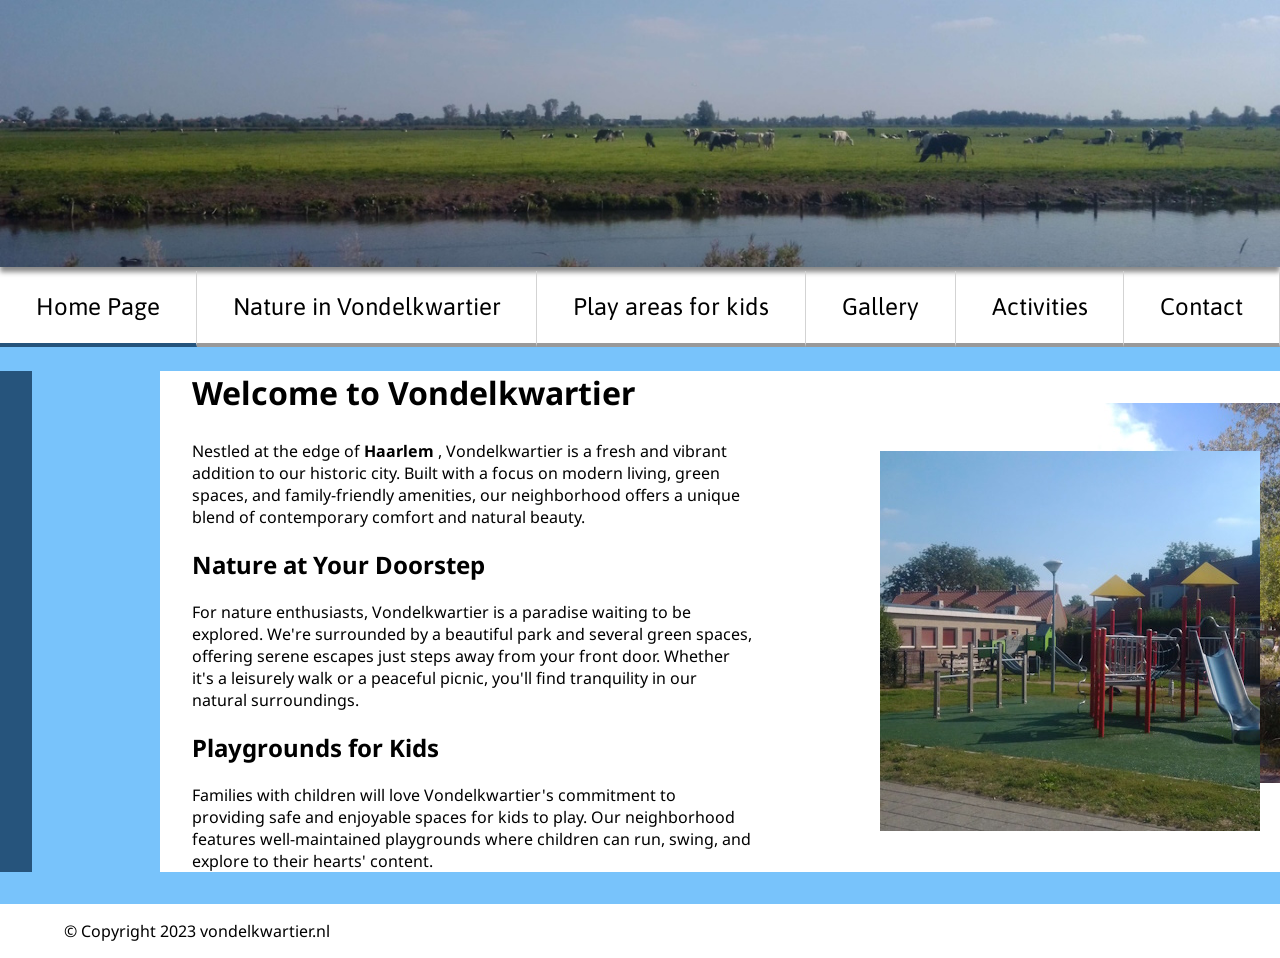
<file: index.html>
<!DOCTYPE html>
<html lang="en">
  <head>
    <meta charset="UTF-8">
    <meta name="viewport" content="width=device-width, initial-scale=1.0">
    <meta name="keywords" content="Vondelkwartier, Haarlem, Living, Nature, Families, Kids, Dogs">
    <meta name="author" content="Mira Philippo">
    <meta name="description" content="Website for young prospective families wanting to live in Haarlem or the Vondelkwartier who are maybe dog owners or have kids.
    The site shows the beauty of the area and places to walk your dog or where your kids can play. This site is meant for people aged between 21 and 30 and mostly people who don't speak dutch yet.">
    <title>Vondelkwartier - Home</title>
    <link rel="icon" type="image/x-icon" href="./img/favicon.png">
    <link rel="stylesheet" type="text/css" href="./css/style.css">
  </head>
  <body>
    <header>
      <img class="headerimg" src="./img/header_img.jpg" title="Green field with cows and a blue sky above.">
      <!--header image-->
    </header>
    <nav>
      <ul class="navigation">
        <li class="navbutton navselected"><a HREF="index.html">Home Page</a></li>
        <li class="navbutton"><a HREF="nature.html">Nature in Vondelkwartier</a></li>
        <li class="navbutton"><a HREF="kids.html">Play areas for kids</a><li>
        <li class="navbutton"><a HREF="gallery.html">Gallery</a><li>
        <li class="navbutton"><a HREF="activities.html">Activities</a><li>
        <li class="navbutton"><a HREF="contact.html">Contact</a></li>
      </ul>
    </nav>
    
    <section class="leftblock">
      <h2 class="invisible">None</h2>
      <img class="sideimg1" src="./img/sideimg2.jpg" title="School De Dolfijn playground" alt="image of a school playground with trees">
      <img class="sideimg2" src="./img/sideimg1.jpg" title="Hof van Eden playground" alt="image of a playground with a slide">
      <h1 class="indextitle">welcome to Vondelkwartier</h1>
      <article class="maintext" lang="en">
        
        <p>Nestled at the edge of <strong>Haarlem</strong> <!-- This is a crime against humanity but I couldn't find a better place-->, Vondelkwartier is a fresh and 
        vibrant addition to our historic city. Built with a focus on modern living,
        green spaces, and family-friendly amenities, our neighborhood offers a
        unique blend of contemporary comfort and natural beauty.</p>
        <h2>Nature at Your Doorstep</h2>
        <p>For nature enthusiasts, Vondelkwartier is a paradise waiting to be explored. We're surrounded by a beautiful park
          and several green spaces, offering serene escapes just steps away from your front door. Whether
          it's a leisurely walk or a peaceful picnic, you'll find tranquility in our natural surroundings.
        </p>
        <h2>Playgrounds for Kids</h2>
        <p class="bottom">Families with children will love Vondelkwartier's commitment to providing safe and enjoyable spaces for kids to play.
          Our neighborhood features well-maintained playgrounds where children can run, swing, and explore to their hearts' content.
        </p>
      </article>
    </section>
    <footer>
      &copy; Copyright 2023 vondelkwartier.nl
    </footer>
  </body>
</html>
</file>
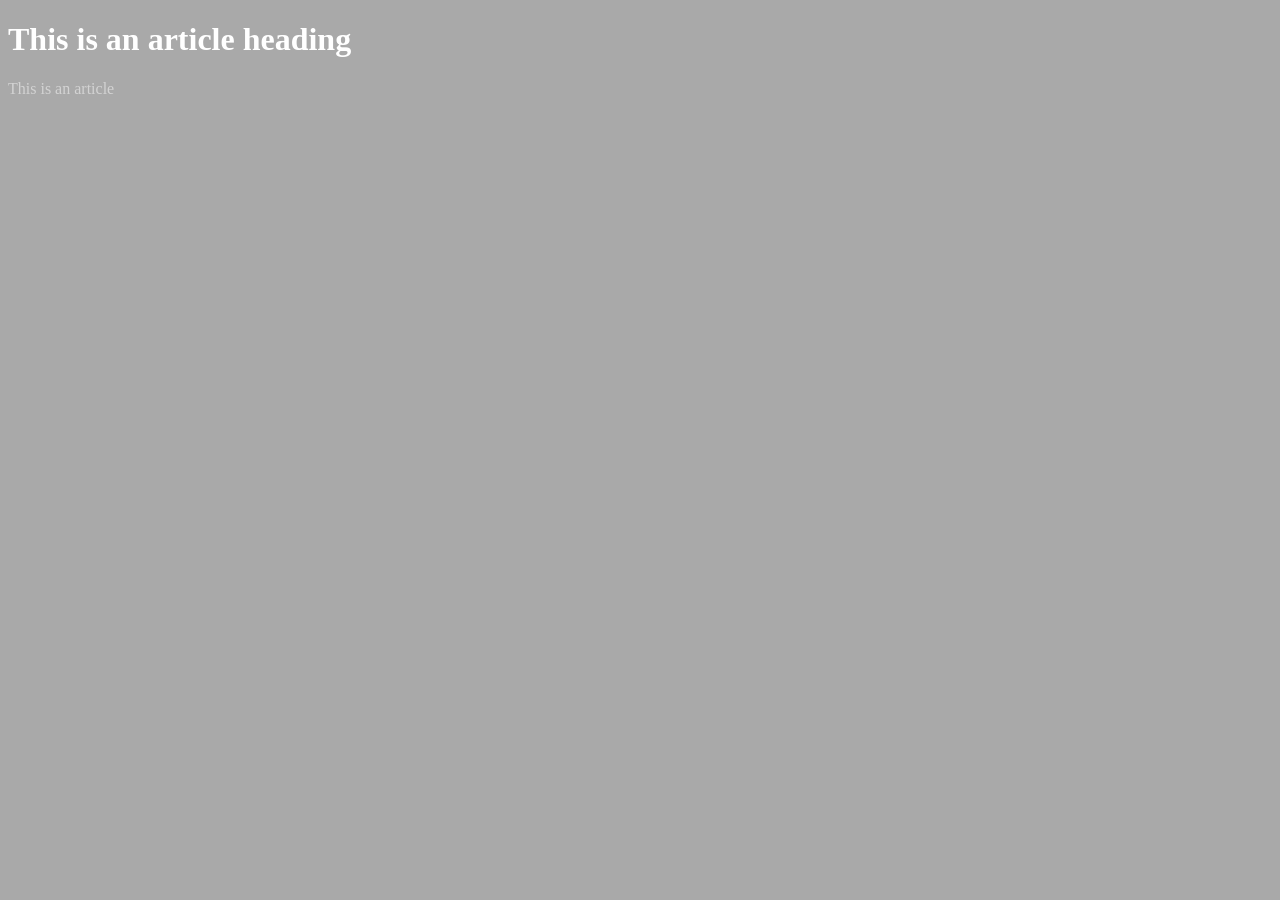
<file: css_basics/index.html>
<!DOCTYPE html>
<html lang="en">
<head>
    <meta charset="UTF-8">
    <meta name="viewport" content="width=device-width, initial-scale=1.0">
    <title>Document</title>
    <link rel="stylesheet" href="./css/style.css" type="text/css">
</head>
<body>
    <h1>This is an article heading</h1>
    <p>This is an article</p>
</body>
</html>
</file>
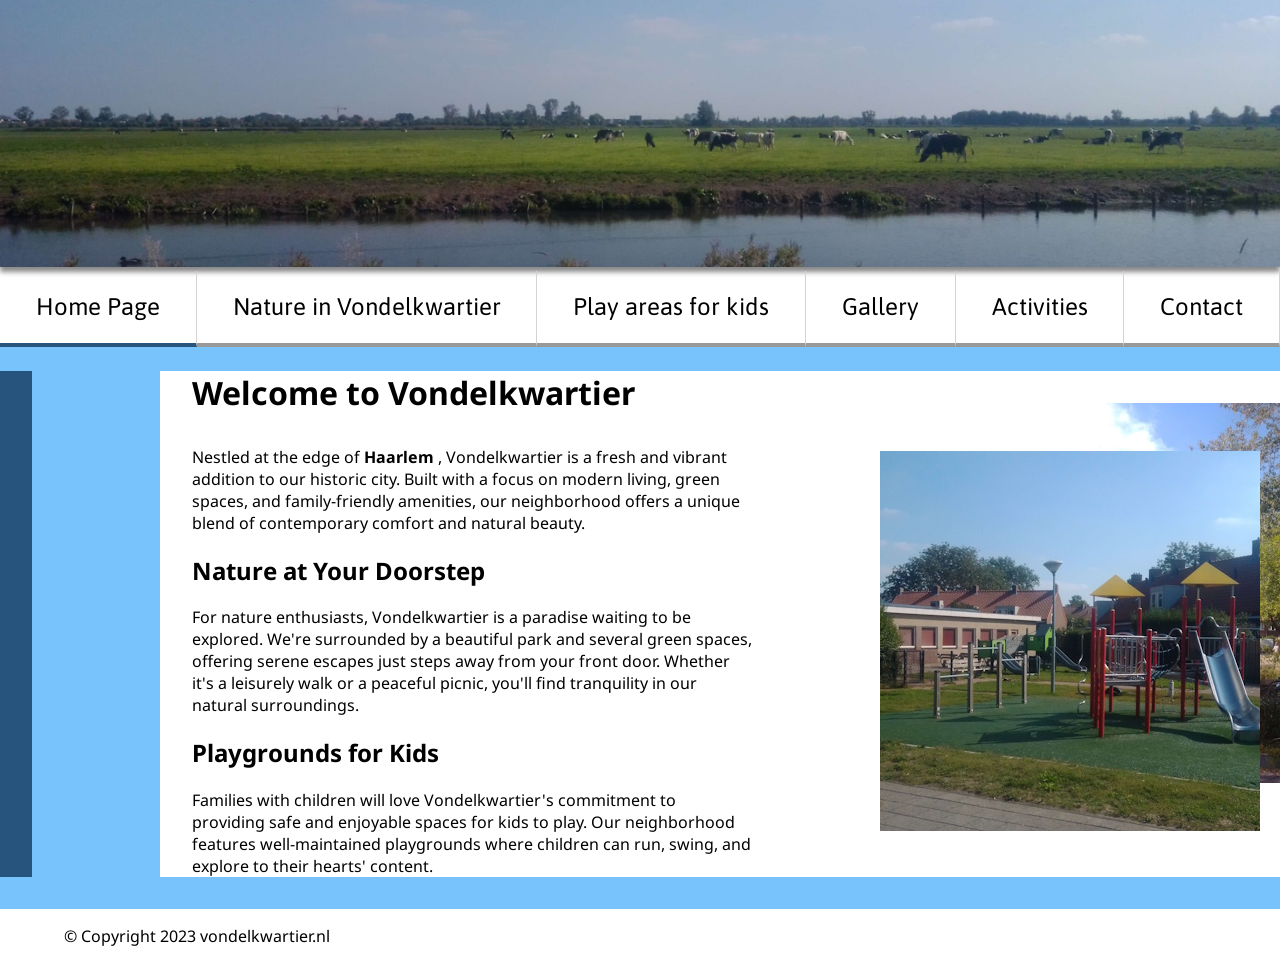
<file: project1/index.html>
<!DOCTYPE html>
<html lang="en">
  <head>
    <meta charset="UTF-8">
    <meta name="viewport" content="width=device-width, initial-scale=1.0">
    <meta name="keywords" content="Vondelkwartier, Haarlem, Living, Nature, Families, Kids, Dogs">
    <meta name="author" content="Mira Philippo">
    <meta name="description" content="Website for young prospective families wanting to live in Haarlem or the Vondelkwartier who are maybe dog owners or have kids.
    The site shows the beauty of the area and places to walk your dog or where your kids can play. This site is meant for people aged between 21 and 30 and mostly people who don't speak dutch yet.">
    <title>Vondelkwartier - Home</title>
    <link rel="icon" type="image/x-icon" href="./img/favicon.png">
    <link rel="stylesheet" type="text/css" href="./css/style.css">
  </head>
  <body>
    <header>
      <img class="headerimg" src="./img/header_img.jpg" title="Green field with cows and a blue sky above.">
      <!--header image-->
    </header>
    <nav>
      <ul class="navigation">
        <li class="navbutton navselected"><a HREF="index.html">Home Page</a></li>
        <li class="navbutton"><a HREF="nature.html">Nature in Vondelkwartier</a></li>
        <li class="navbutton"><a HREF="kids.html">Play areas for kids</a><li>
        <li class="navbutton"><a HREF="gallery.html">Gallery</a><li>
        <li class="navbutton"><a HREF="activities.html">Activities</a><li>
        <li class="navbutton"><a HREF="contact.html">Contact</a></li>
      </ul>
    </nav>
    
    <section class="leftblock">
      <img class="sideimg1" src="./img/sideimg2.jpg" title="School De Dolfijn playground" alt="image of a school playground with trees">
      <img class="sideimg2" src="./img/sideimg1.jpg" title="Hof van Eden playground" alt="image of a playground with a slide">
      <article class="maintext" lang="en">
        <h1>welcome to Vondelkwartier</h1>
        <p>Nestled at the edge of <strong>Haarlem</strong> <!-- This is a crime against humanity but I couldn't find a better place-->, Vondelkwartier is a fresh and 
        vibrant addition to our historic city. Built with a focus on modern living,
        green spaces, and family-friendly amenities, our neighborhood offers a
        unique blend of contemporary comfort and natural beauty.</p>
        <h2>Nature at Your Doorstep</h2>
        <p>For nature enthusiasts, Vondelkwartier is a paradise waiting to be explored. We're surrounded by a beautiful park
          and several green spaces, offering serene escapes just steps away from your front door. Whether
          it's a leisurely walk or a peaceful picnic, you'll find tranquility in our natural surroundings.</p>
        <h2>Playgrounds for Kids</h2>
        <p class="bottom">Families with children will love Vondelkwartier's commitment to providing safe and enjoyable spaces for kids to play.
          Our neighborhood features well-maintained playgrounds where children can run, swing, and explore to their hearts' content.</p>
      </article>
    </section>
    <footer>
      &copy; Copyright 2023 vondelkwartier.nl
    </footer>
  </body>
</html>
</file>
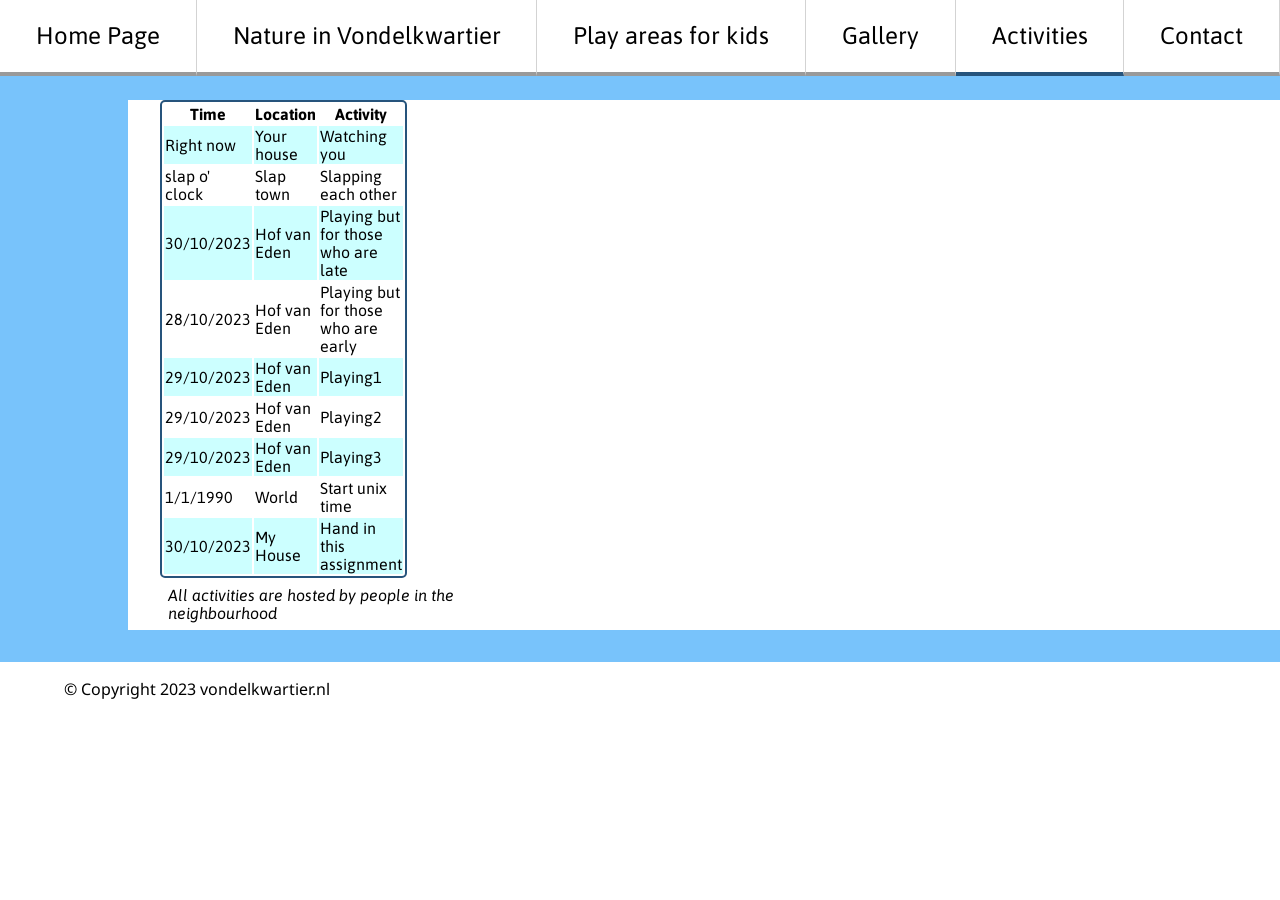
<file: activities.html>
<!DOCTYPE html>
<html lang="en">
  <head>
    <meta charset="UTF-8">
    <meta name="viewport" content="width=device-width, initial-scale=1.0">
    <meta name="keywords" content="Vondelkwartier, Haarlem, Living, Nature, Families, Kids, Dogs">
    <meta name="author" content="Mira Philippo">
    <meta name="description" content="Website for young prospective families wanting to live in Haarlem or the Vondelkwartier who are maybe dog owners or have kids.
    The site shows the beauty of the area and places to walk your dog or where your kids can play. This site is meant for people aged between 21 and 30 and mostly people who don't speak dutch yet.">
    <title>Vondelkwartier - Activities</title>
    <link rel="icon" type="image/x-icon" href="./img/favicon.png">
    <link rel="stylesheet" type="text/css" href="./css/style.css">
  </head>
  <body>
    <nav>
      <ul class="navigation">
        <li class="navbutton"><a HREF="index.html">Home Page</a></li>
        <li class="navbutton"><a HREF="nature.html">Nature in Vondelkwartier</a></li>
        <li class="navbutton"><a HREF="kids.html">Play areas for kids</a><li>
        <li class="navbutton"><a HREF="gallery.html">Gallery</a><li>
        <li class="navbutton navselected"><a HREF="activities.html">Activities</a><li>
        <li class="navbutton"><a HREF="contact.html">Contact</a></li>
      </ul>
    </nav>
    <section class="leftblock contact">
      <h1 class="invisible">none</h1>
        <table>
          <tr>
            <th>Time</th>
            <th>Location</th>
            <th>Activity</th>
          </tr>
          <tr>
            <td>Right now</td>
            <td>Your house</td>
            <td>Watching you</td>
          </tr>
          <tr>
            <td>slap o' clock</td>
            <td>Slap town</td>
            <td>Slapping each other</td>
          </tr>
          <tr>
            <td>30/10/2023</td>
            <td>Hof van Eden</td>
            <td>Playing but for those who are late</td>
          </tr>
          <tr>
            <td>28/10/2023</td>
            <td>Hof van Eden</td>
            <td>Playing but for those who are early</td>
          </tr>
          <tr>
            <td>29/10/2023</td>
            <td>Hof van Eden</td>
            <td>Playing1</td>
          </tr>
          <tr>
            <td>29/10/2023</td>
            <td>Hof van Eden</td>
            <td>Playing2</td>
          </tr>
          <tr>
            <td>29/10/2023</td>
            <td>Hof van Eden</td>
            <td>Playing3</td>
          </tr>
          <tr>
            <td>1/1/1990</td>
            <td>World</td>
            <td>Start unix time</td>
          </tr>
          <tr>
            <td>30/10/2023</td>
            <td>My House</td>
            <td>Hand in this assignment</td>
          </tr>
        </table> 
        <aside>
          <em>All activities are hosted by people in the neighbourhood</em>
        </aside>
    </section>
    <footer>
      &copy; Copyright 2023 vondelkwartier.nl
    </footer>
  </body>
</html>
</file>
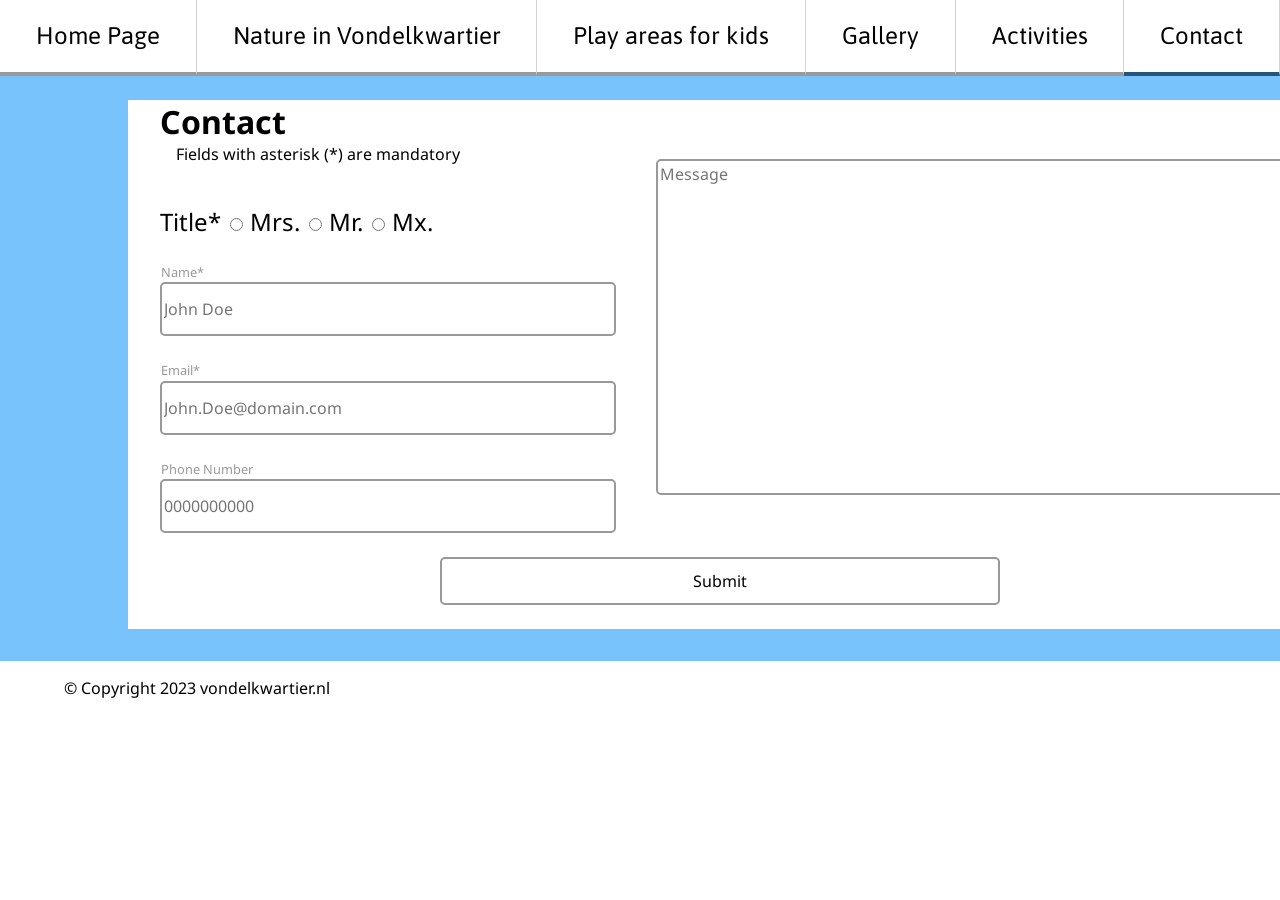
<file: contact.html>
<!DOCTYPE html>
<html lang="en">
  <head>
    <meta charset="UTF-8">
    <meta name="viewport" content="width=device-width, initial-scale=1.0">
    <meta name="keywords" content="Vondelkwartier, Haarlem, Living, Nature, Families, Kids, Dogs">
    <meta name="author" content="Mira Philippo">
    <meta name="description" content="Website for young prospective families wanting to live in Haarlem or the Vondelkwartier who are maybe dog owners or have kids.
    The site shows the beauty of the area and places to walk your dog or where your kids can play. This site is meant for people aged between 21 and 30 and mostly people who don't speak dutch yet."
    >
    <title>Vondelkwartier - Contact</title>
    <link rel="icon" type="image/x-icon" href="./img/favicon.png">
    <link rel="stylesheet" type="text/css" href="./css/style.css">
  </head>
  <body>
    <nav>
      <ul class="navigation">
        <li class="navbutton"><a HREF="index.html">Home Page</a></li>
        <li class="navbutton"><a HREF="nature.html">Nature in Vondelkwartier</a></li>
        <li class="navbutton"><a HREF="kids.html">Play areas for kids</a><li>
        <li class="navbutton"><a HREF="gallery.html">Gallery</a><li>
        <li class="navbutton"><a HREF="activities.html">Activities</a><li>
        <li class="navbutton navselected"><a HREF="contact.html">Contact</a></li>
      </ul>
    </nav>
    <section class="leftblock contact">
      <h1 class="contact">Contact</h1>
      <article class="maintext contact">
        <h2 class="invisible">None</h2>
        <form>
          <fieldset><legend>Fields with asterisk (*) are mandatory</legend> <!--I really couldn't come up with a way to use it in my form so i just used it as a <p> instead. Sorry!--></fieldset>
          <p class="form">Title*</p>
          <input type="radio" id="mrs" name="title" value="Mrs.">
          <label for="mrs">Mrs.</label>
          <input type="radio" id="mr" name="title" value="Mr.">
          <label for="mr">Mr.</label>
          <input type="radio" id="mx" name="title" value="Mx.">
          <label for="mx">Mx.</label>
          <p class="small">Name*</p>
          <input type="text" id="name" name="name" placeholder="John Doe">
          <p class="small">Email*</p>
          <input type="email" id="email" name="email" placeholder="John.Doe@domain.com">
          <p class="small">Phone Number</p>
          <input type="text" id="phone" name="phone" placeholder="0000000000">
          <input type="submit" id="submit" name="submit" value="Submit">
          <textarea id="message" name="message" placeholder="Message"></textarea>
        </form>
      </article>
    </section>
    <footer>
      &copy; Copyright 2023 vondelkwartier.nl
    </footer>
  </body>
</html>
</file>
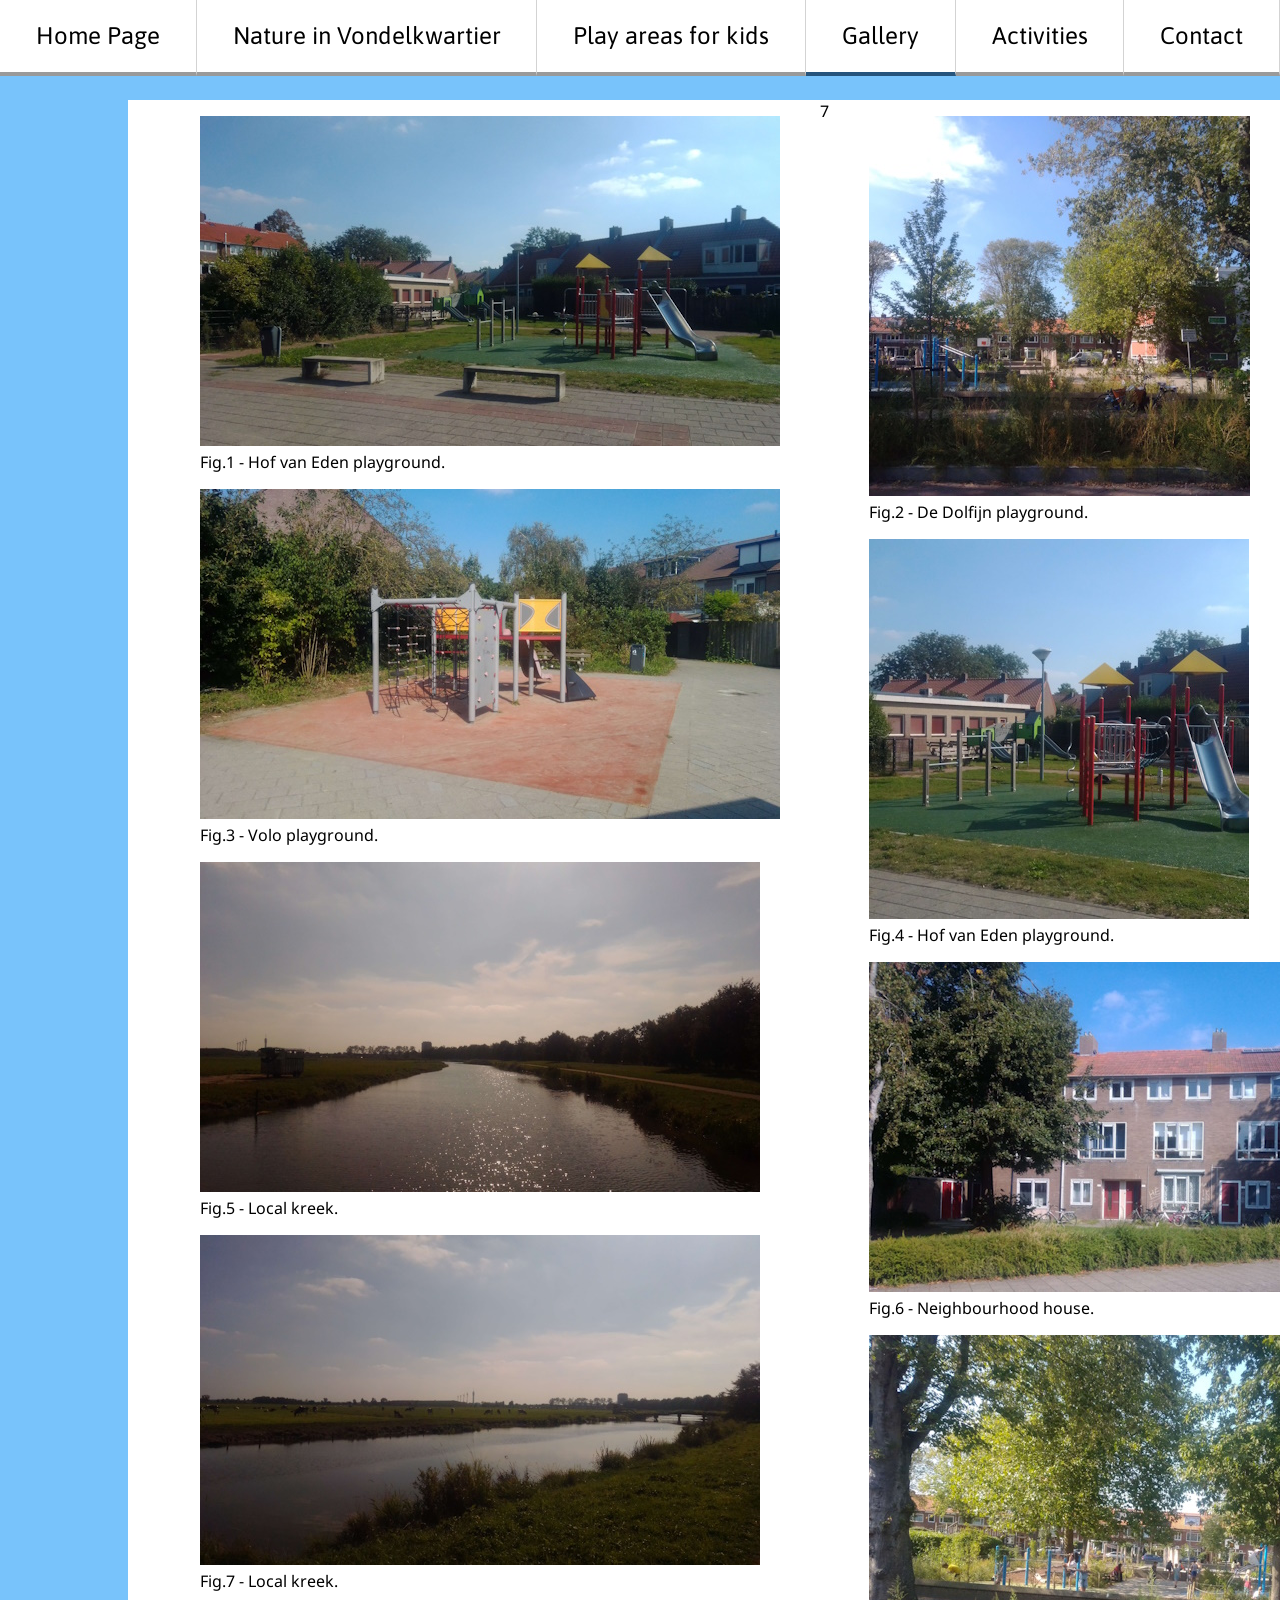
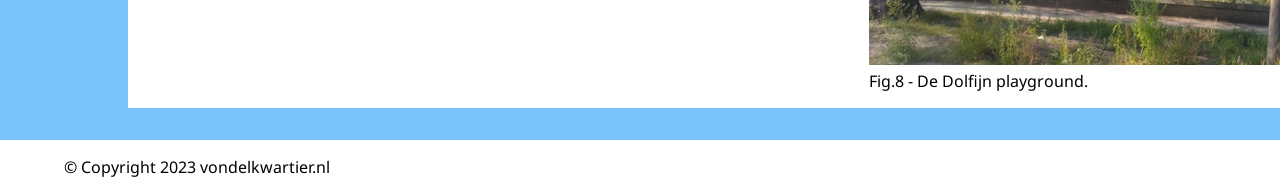
<file: gallery.html>
<!DOCTYPE html>
<html lang="en">
  <head>
    <meta charset="UTF-8">
    <meta name="viewport" content="width=device-width, initial-scale=1.0">
    <meta name="keywords" content="Vondelkwartier, Haarlem, Living, Nature, Families, Kids, Dogs">
    <meta name="author" content="Mira Philippo">
    <meta name="description" content="Website for young prospective families wanting to live in Haarlem or the Vondelkwartier who are maybe dog owners or have kids.
    The site shows the beauty of the area and places to walk your dog or where your kids can play. This site is meant for people aged between 21 and 30 and mostly people who don't speak dutch yet.">
    <title>Vondelkwartier - Gallery</title>
    <link rel="icon" type="image/x-icon" href="./img/favicon.png">
    <link rel="stylesheet" type="text/css" href="./css/style.css">
  </head>
  <body> <!--Does this page only exist for the figcaptions? yes absolutely-->
    <nav>
      <ul class="navigation">
        <li class="navbutton"><a HREF="index.html">Home Page</a></li>
        <li class="navbutton"><a HREF="nature.html">Nature in Vondelkwartier</a></li>
        <li class="navbutton"><a HREF="kids.html">Play areas for kids</a><li>
        <li class="navbutton navselected"><a HREF="gallery.html">Gallery</a><li>
        <li class="navbutton"><a HREF="activities.html">Activities</a><li>
        <li class="navbutton"><a HREF="contact.html">Contact</a></li>
      </ul>
    </nav>
    <section class="leftblock contact">
      <h2 class="invisible">None</h2>
      <article class="maintext gallery" lang="en">
        <h2 class="invisible">None</h2>
        <section class="col">
          <h2 class="invisible">None</h2>
          <figure>
            <img src="./img/img3.jpg" title="Hof van Eden playground" alt="image of a playground with a slide">
            <figcaption>Fig.1 - Hof van Eden playground.</figcaption>
          </figure> 
          <figure>
            <img src="./img/img4.jpg" title="Volo playground" alt="image of a small playground">
            <figcaption>Fig.3 - Volo playground.</figcaption>
          </figure> 
          <figure>
            <img src="./img/img1.jpg" title="Large kreek" alt="image of a kreek viewed head on">
            <figcaption>Fig.5 - Local kreek.</figcaption>
          </figure> 
          <figure>
            <img src="./img/img2.jpg" title="Large kreek" alt="image of a kreek viewed from the side">
            <figcaption>Fig.7 - Local kreek.</figcaption>
          </figure> 
        </section>7
        <section class="col">
          <h2 class="invisible">None</h2>
          <figure>
            <img src="./img/sideimg2.jpg" title="De Dolfijn playground" alt="image of a school playground with trees">
            <figcaption>Fig.2 - De Dolfijn playground.</figcaption>
          </figure> 
          <figure>
            <img src="./img/sideimg1.jpg" title="Hof van Eden playground" alt="image of a playground with a slide">
            <figcaption>Fig.4 - Hof van Eden playground.</figcaption>
          </figure> 
          <figure>
            <img src="./img/img5.jpg" title="Neighbourhood house" alt="image of a house viewed from the front">
            <figcaption>Fig.6 - Neighbourhood house.</figcaption>
          </figure> 
          <figure>
            <img src="./img/img6.jpg" title="De Dolfijn playground" alt="image of a school playground with trees">
            <figcaption>Fig.8 - De Dolfijn playground.</figcaption>
          </figure> 
        </section>
      </article>
    </section>
    <footer>
      &copy; Copyright 2023 vondelkwartier.nl
    </footer>
  </body>
</html>
</file>
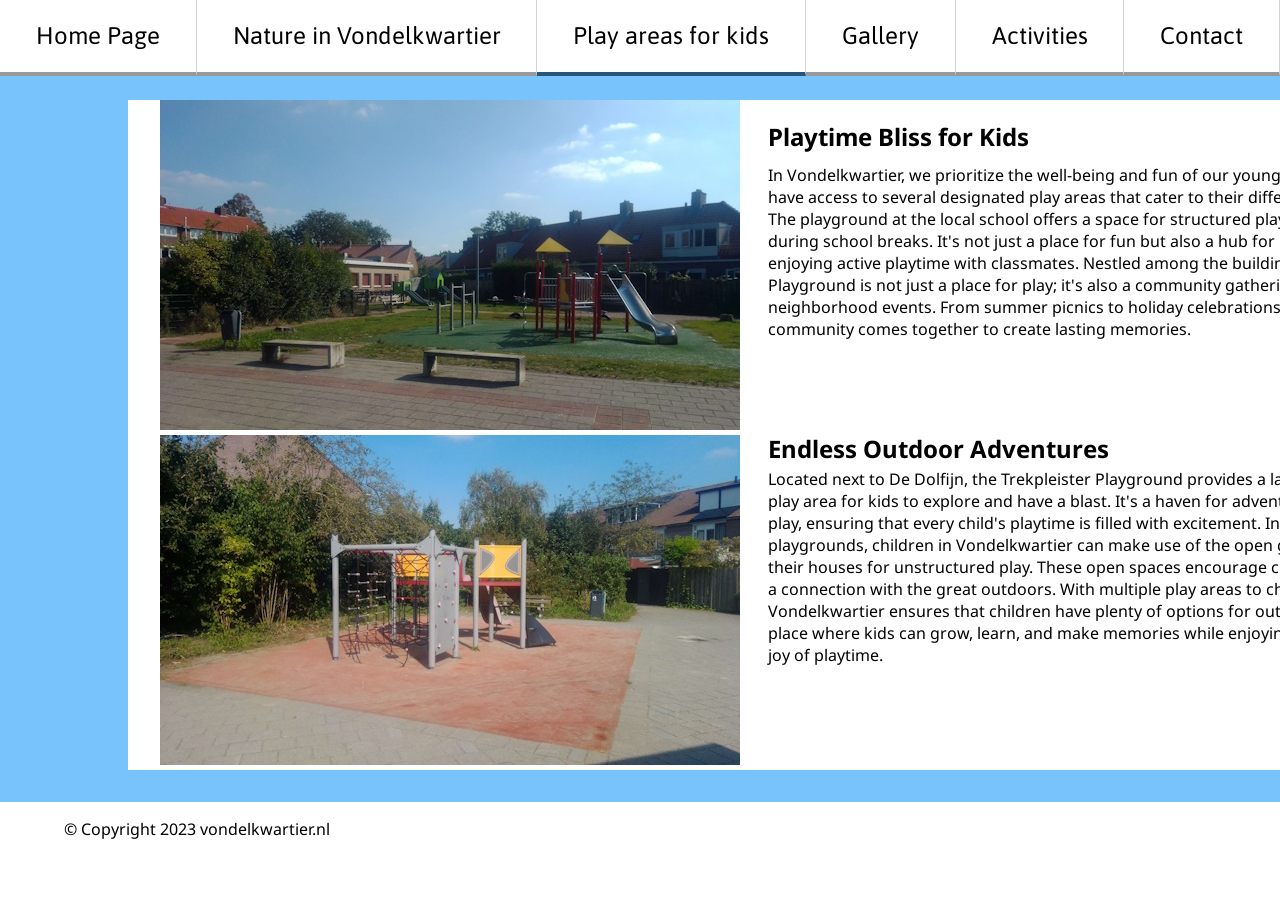
<file: kids.html>
<!DOCTYPE html>
<html lang="en">
  <head>
    <meta charset="UTF-8">
    <meta name="viewport" content="width=device-width, initial-scale=1.0">
    <meta name="keywords" content="Vondelkwartier, Haarlem, Living, Nature, Families, Kids, Dogs">
    <meta name="author" content="Mira Philippo">
    <meta name="description" content="Website for young prospective families wanting to live in Haarlem or the Vondelkwartier who are maybe dog owners or have kids.
    The site shows the beauty of the area and places to walk your dog or where your kids can play. This site is meant for people aged between 21 and 30 and mostly people who don't speak dutch yet.">
    <title>Vondelkwartier - Kids</title>
    <link rel="icon" type="image/x-icon" href="./img/favicon.png">
    <link rel="stylesheet" type="text/css" href="./css/style.css">
  </head>
  <body>
    <nav>
      <ul class="navigation">
        <li class="navbutton"><a HREF="index.html">Home Page</a></li>
        <li class="navbutton"><a HREF="nature.html">Nature in Vondelkwartier</a></li>
        <li class="navbutton navselected"><a HREF="kids.html">Play areas for kids</a><li>
        <li class="navbutton"><a HREF="gallery.html">Gallery</a><li>
        <li class="navbutton"><a HREF="activities.html">Activities</a><li>
        <li class="navbutton"><a HREF="contact.html">Contact</a></li>
      </ul>
    </nav>
    <section class="leftblock contact">
      <h2 class="invisible">None</h2>
      <article class="maintext detail" lang="en">
        <img class="img1" src="./img/img3.jpg" title="Hof van Eden playground" alt="image of a playground with a slide">
        <h2>Playtime Bliss for Kids</h2>
        <p>In Vondelkwartier, we prioritize the well-being and fun of our youngest residents. Kids here have access to several designated play areas that cater to their different needs and interests.
          The playground at the local school offers a space for structured play and social interaction during school breaks. It's not just a place for fun but also a hub for building friendships and enjoying active playtime with classmates.
          Nestled among the buildings, Hof van Eden Playground is not just a place for play; it's also a community gathering spot for neighborhood events. From summer picnics to holiday celebrations, this is where our community comes together to create lasting memories.
        </p>
        <img class="img1 detail" src="./img/img4.jpg" title="Volo playground" alt="image of a small playground">
        <h2 class="detail">Endless Outdoor Adventures</h2>
        <p class="detail">Located next to De Dolfijn, the Trekpleister Playground provides a large and well-equipped play area for kids to explore and have a blast. It's a haven for adventure and imaginative play, ensuring that every child's playtime is filled with excitement.
          In addition to these playgrounds, children in Vondelkwartier can make use of the open grass fields in front of their houses for unstructured play. These open spaces encourage creativity, exploration, and a connection with the great outdoors.
          With multiple play areas to choose from, Vondelkwartier ensures that children have plenty of options for outdoor activities. It's a place where kids can grow, learn, and make memories while enjoying the fresh air and the joy of playtime.
        </p>
      </article>
    </section>
    <footer>
      &copy; Copyright 2023 vondelkwartier.nl
    </footer>
  </body>
</html>
</file>
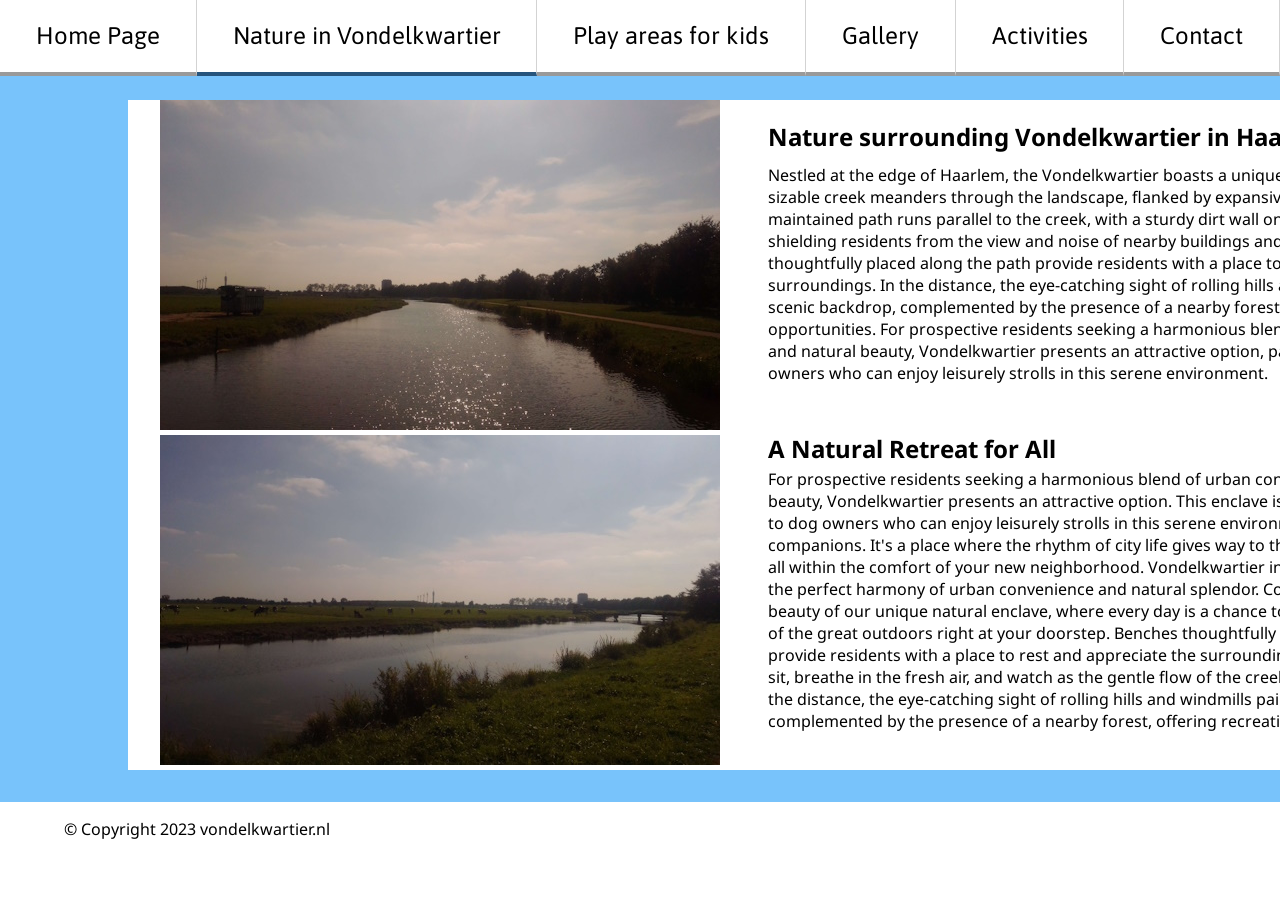
<file: nature.html>
<!DOCTYPE html>
<html lang="en">
  <head>
    <meta charset="UTF-8">
    <meta name="viewport" content="width=device-width, initial-scale=1.0">
    <meta name="keywords" content="Vondelkwartier, Haarlem, Living, Nature, Families, Kids, Dogs">
    <meta name="author" content="Mira Philippo">
    <meta name="description" content="Website for young prospective families wanting to live in Haarlem or the Vondelkwartier who are maybe dog owners or have kids.
    The site shows the beauty of the area and places to walk your dog or where your kids can play. This site is meant for people aged between 21 and 30 and mostly people who don't speak dutch yet.">
    <title>Vondelkwartier - Nature</title>
    <link rel="icon" type="image/x-icon" href="./img/favicon.png">
    <link rel="stylesheet" type="text/css" href="./css/style.css">
  </head>
  <body>
    <nav>
      <ul class="navigation">
        <li class="navbutton"><a HREF="index.html">Home Page</a></li>
        <li class="navbutton navselected"><a HREF="nature.html">Nature in Vondelkwartier</a></li>
        <li class="navbutton"><a HREF="kids.html">Play areas for kids</a><li>
        <li class="navbutton"><a HREF="gallery.html">Gallery</a><li>
        <li class="navbutton"><a HREF="activities.html">Activities</a><li>
        <li class="navbutton"><a HREF="contact.html">Contact</a></li>
      </ul>
    </nav>
    <section class="leftblock contact">
      <h2 class="invisible">None</h2>
      <article class="maintext detail" lang="en">
        <img class="img1" src="./img/img1.jpg" title="Large kreek nearby the neighbourhood" alt="sunset image of a large kreek with grass fields, looking head on">
        <h2>Nature surrounding Vondelkwartier in Haarlem</h2>
        <p>Nestled at the edge of Haarlem, the Vondelkwartier boasts a unique natural enclave. Here, a sizable creek meanders through the landscape, flanked by expansive farmland. A well-maintained path runs parallel to the creek, with a sturdy dirt wall on one side, effectively shielding residents from the view and noise of nearby buildings and roads.
          Benches thoughtfully placed along the path provide residents with a place to rest and appreciate the surroundings. In the distance, the eye-catching sight of rolling hills and windmills paints a scenic backdrop, complemented by the presence of a nearby forest, offering recreational opportunities.
          For prospective residents seeking a harmonious blend of urban convenience and natural beauty, Vondelkwartier presents an attractive option, particularly for dog owners who can enjoy leisurely strolls in this serene environment.
        </p>
        <img class="img1 detail" src="./img/img2.jpg" title="Large kreek nearby the neighbourhood" alt="sunset image of a large kreek with grass fields, looking from the side">
        <h2 class="detail">A Natural Retreat for All</h2>
        <p class="detail">For prospective residents seeking a harmonious blend of urban convenience and natural beauty, Vondelkwartier presents an attractive option. This enclave is particularly appealing to dog owners who can enjoy leisurely strolls in this serene environment with their furry companions. It's a place where the rhythm of city life gives way to the tranquility of nature, all within the comfort of your new neighborhood.
          Vondelkwartier invites you to experience the perfect harmony of urban convenience and natural splendor. Come and discover the beauty of our unique natural enclave, where every day is a chance to appreciate the wonders of the great outdoors right at your doorstep.
          Benches thoughtfully placed along the path provide residents with a place to rest and appreciate the surroundings. Take a moment to sit, breathe in the fresh air, and watch as the gentle flow of the creek soothes the senses. In the distance, the eye-catching sight of rolling hills and windmills paints a scenic backdrop, complemented by the presence of a nearby forest, offering recreational opportunities.
        </p>
      </article>
    </section>
    <footer>
      &copy; Copyright 2023 vondelkwartier.nl
    </footer>
  </body>
</html>
</file>
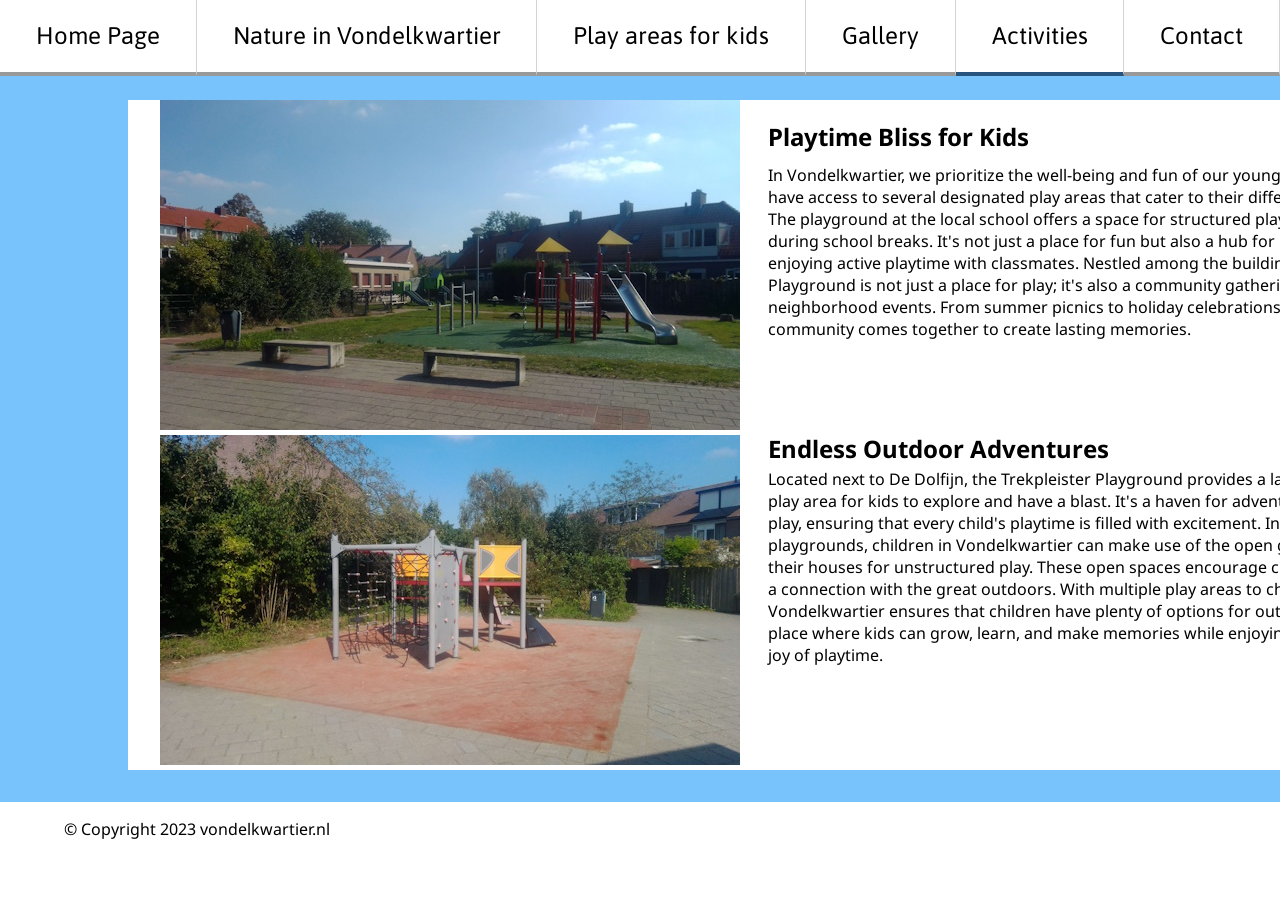
<file: project1/activities.html>
<!DOCTYPE html>
<html lang="en">
  <head>
    <meta charset="UTF-8">
    <meta name="viewport" content="width=device-width, initial-scale=1.0">
    <meta name="keywords" content="Vondelkwartier, Haarlem, Living, Nature, Families, Kids, Dogs">
    <meta name="author" content="Mira Philippo">
    <meta name="description" content="Website for young prospective families wanting to live in Haarlem or the Vondelkwartier who are maybe dog owners or have kids.
    The site shows the beauty of the area and places to walk your dog or where your kids can play. This site is meant for people aged between 21 and 30 and mostly people who don't speak dutch yet.">
    <title>Vondelkwartier - Kids</title>
    <link rel="icon" type="image/x-icon" href="./img/favicon.png">
    <link rel="stylesheet" type="text/css" href="./css/style.css">
  </head>
  <body>
    <nav>
      <ul class="navigation">
        <li class="navbutton"><a HREF="index.html">Home Page</a></li>
        <li class="navbutton"><a HREF="nature.html">Nature in Vondelkwartier</a></li>
        <li class="navbutton"><a HREF="kids.html">Play areas for kids</a><li>
        <li class="navbutton"><a HREF="gallery.html">Gallery</a><li>
        <li class="navbutton navselected"><a HREF="activities.html">Activities</a><li>
        <li class="navbutton"><a HREF="contact.html">Contact</a></li>
      </ul>
    </nav>
    <section class="leftblock contact">
      <article class="maintext detail" lang="en">
        <img class="img1" src="./img/img3.jpg" title="Hof van Eden playground" alt="image of a playground with a slide">
        <h2>Playtime Bliss for Kids</h2>
        <p>In Vondelkwartier, we prioritize the well-being and fun of our youngest residents. Kids here have access to several designated play areas that cater to their different needs and interests.
          The playground at the local school offers a space for structured play and social interaction during school breaks. It's not just a place for fun but also a hub for building friendships and enjoying active playtime with classmates.
          Nestled among the buildings, Hof van Eden Playground is not just a place for play; it's also a community gathering spot for neighborhood events. From summer picnics to holiday celebrations, this is where our community comes together to create lasting memories.
          </p>
        <img class="img1 detail" src="./img/img4.jpg" title="Volo playground" alt="image of a small playground">
        <h2 class="detail">Endless Outdoor Adventures</h2>
        <p class="detail">Located next to De Dolfijn, the Trekpleister Playground provides a large and well-equipped play area for kids to explore and have a blast. It's a haven for adventure and imaginative play, ensuring that every child's playtime is filled with excitement.
          In addition to these playgrounds, children in Vondelkwartier can make use of the open grass fields in front of their houses for unstructured play. These open spaces encourage creativity, exploration, and a connection with the great outdoors.
          With multiple play areas to choose from, Vondelkwartier ensures that children have plenty of options for outdoor activities. It's a place where kids can grow, learn, and make memories while enjoying the fresh air and the joy of playtime.</p>
      </article>
    </section>
    <footer>
      &copy; Copyright 2023 vondelkwartier.nl
    </footer>
  </body>
</html>
</file>
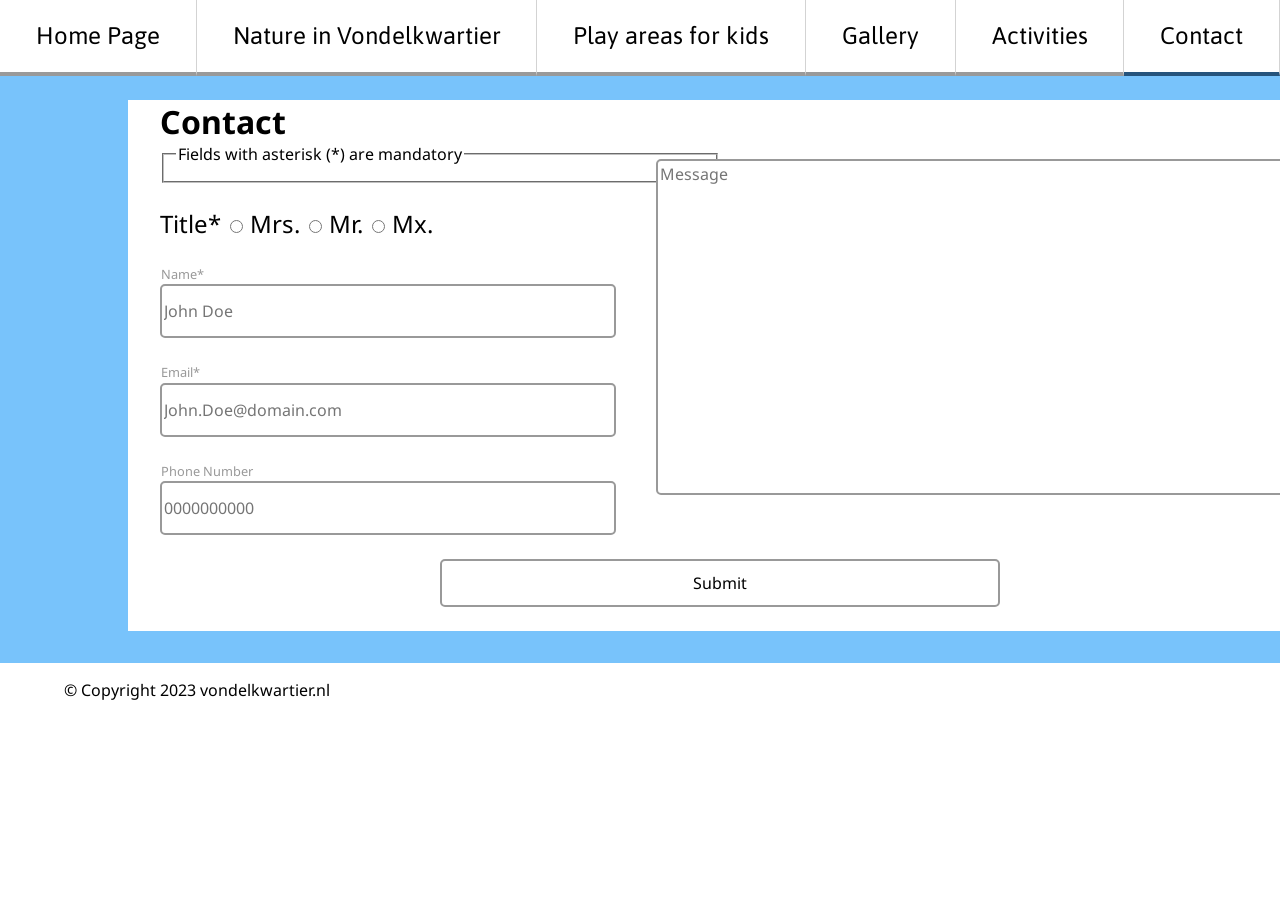
<file: project1/contact.html>
<!DOCTYPE html>
<html lang="en">
  <head>
    <meta charset="UTF-8">
    <meta name="viewport" content="width=device-width, initial-scale=1.0">
    <meta name="keywords" content="Vondelkwartier, Haarlem, Living, Nature, Families, Kids, Dogs">
    <meta name="author" content="Mira Philippo">
    <meta name="description" content="Website for young prospective families wanting to live in Haarlem or the Vondelkwartier who are maybe dog owners or have kids.
    The site shows the beauty of the area and places to walk your dog or where your kids can play. This site is meant for people aged between 21 and 30 and mostly people who don't speak dutch yet.">
    <title>Vondelkwartier - Contact</title>
    <link rel="icon" type="image/x-icon" href="./img/favicon.png">
    <link rel="stylesheet" type="text/css" href="./css/style.css">
  </head>
  <body>
    <nav>
      <ul class="navigation">
        <li class="navbutton"><a HREF="index.html">Home Page</a></li>
        <li class="navbutton"><a HREF="nature.html">Nature in Vondelkwartier</a></li>
        <li class="navbutton"><a HREF="kids.html">Play areas for kids</a><li>
        <li class="navbutton"><a HREF="gallery.html">Gallery</a><li>
        <li class="navbutton"><a HREF="activities.html">Activities</a><li>
        <li class="navbutton navselected"><a HREF="contact.html">Contact</a></li>
      </ul>
    </nav>
    <section class="leftblock contact">
      <article class="maintext contact">
        <h1 class="contact">Contact</h1>
        <form>
          <fieldset><legend>Fields with asterisk (*) are mandatory</legend> <!--I really couldn't come up with a way to use it in my form so i just used it as a <p> instead. Sorry!--></fieldset>
          
          <p class="form">Title*</p>
          <input type="radio" id="mrs" name="title" value="Mrs.">
          <label for="mrs">Mrs.</label>
          <input type="radio" id="mr" name="title" value="Mr.">
          <label for="mr">Mr.</label>
          <input type="radio" id="mx" name="title" value="Mx.">
          <label for="mx">Mx.</label>
          <p class="small">Name*</p>
          <input type="text" id="name" name="name" placeholder="John Doe">
          <p class="small">Email*</p>
          <input type="email" id="email" name="email" placeholder="John.Doe@domain.com">
          <p class="small">Phone Number</p>
          <input type="text" id="phone" name="phone" placeholder="0000000000">
          <input type="submit" id="submit" name="submit" value="Submit">
          <textarea id="message" name="message" placeholder="Message"></textarea>
        </form>
      </article>
    </section>
    <footer>
      &copy; Copyright 2023 vondelkwartier.nl
    </footer>
  </body>
</html>
</file>
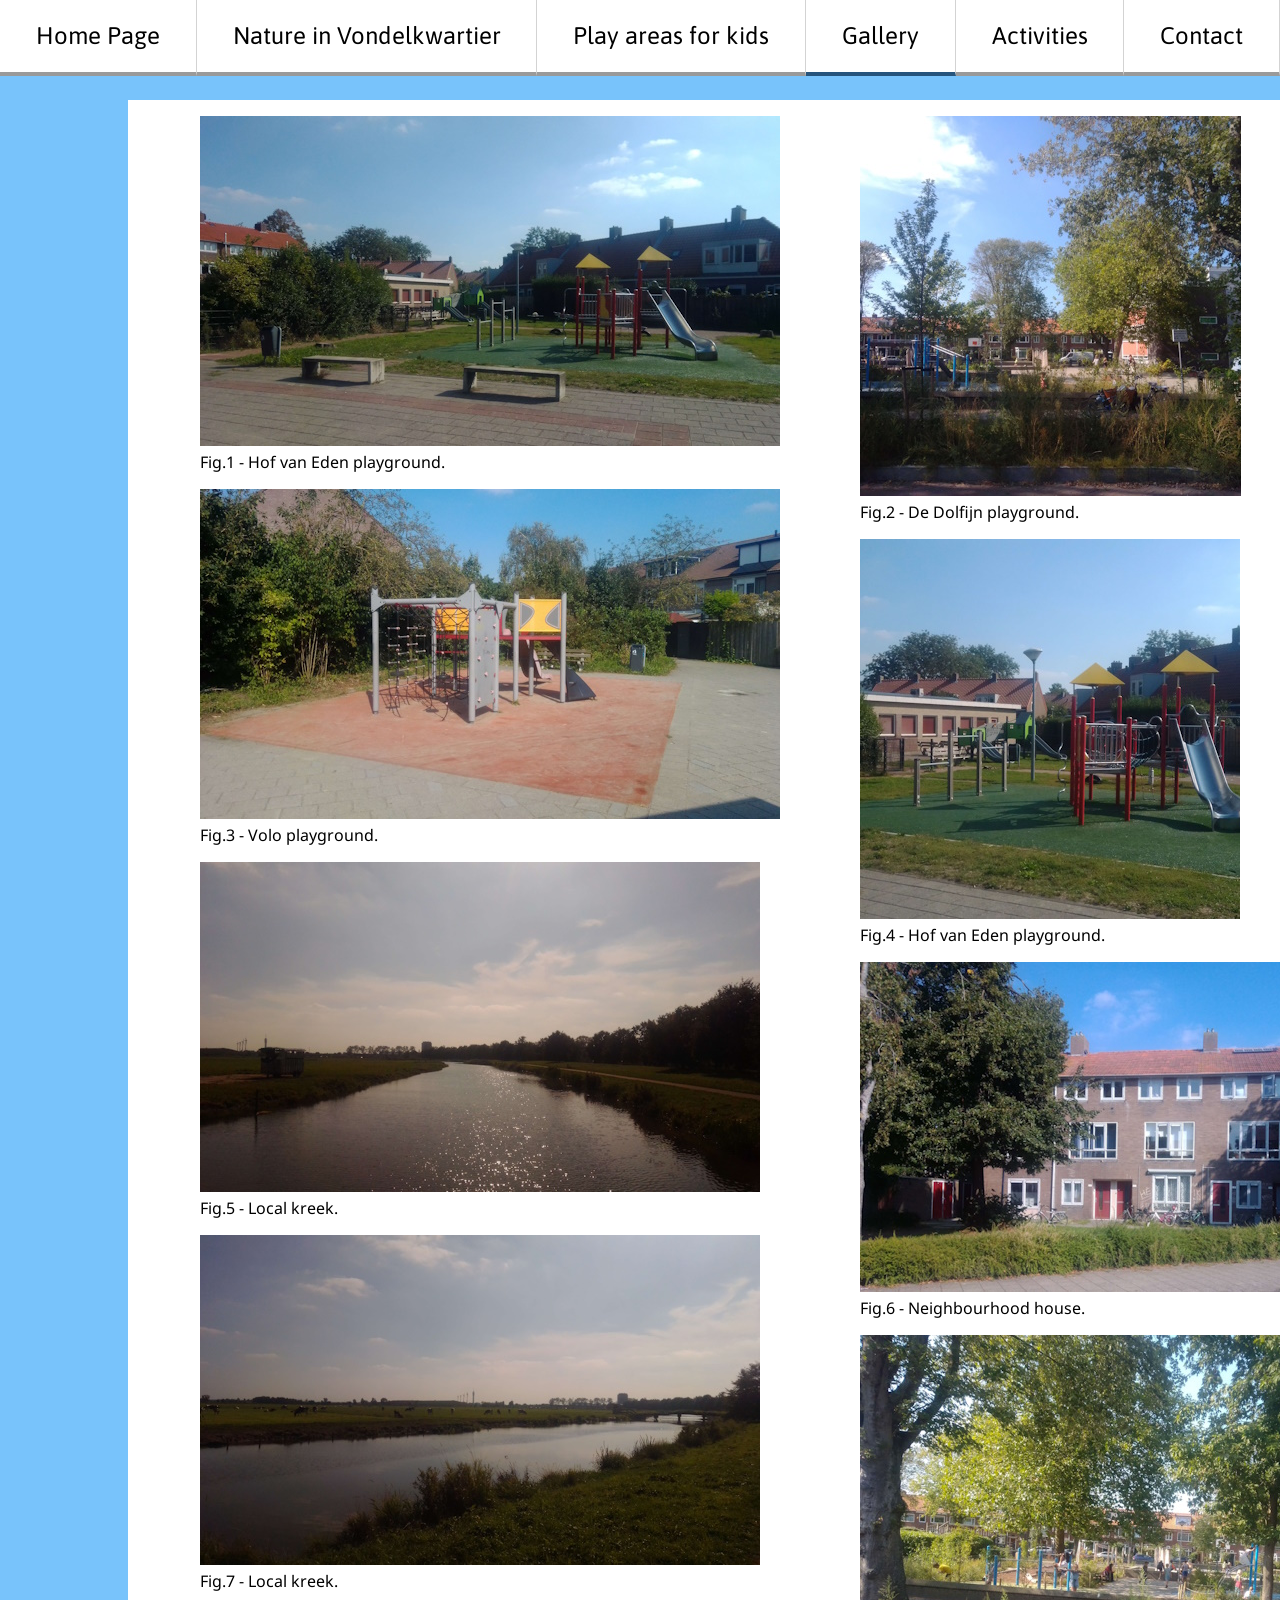
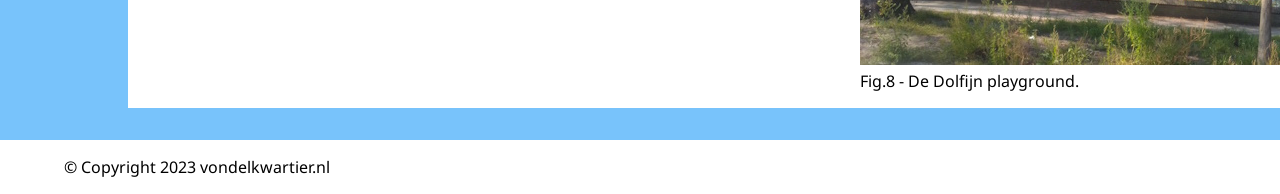
<file: project1/gallery.html>
<!DOCTYPE html>
<html lang="en">
  <head>
    <meta charset="UTF-8">
    <meta name="viewport" content="width=device-width, initial-scale=1.0">
    <meta name="keywords" content="Vondelkwartier, Haarlem, Living, Nature, Families, Kids, Dogs">
    <meta name="author" content="Mira Philippo">
    <meta name="description" content="Website for young prospective families wanting to live in Haarlem or the Vondelkwartier who are maybe dog owners or have kids.
    The site shows the beauty of the area and places to walk your dog or where your kids can play. This site is meant for people aged between 21 and 30 and mostly people who don't speak dutch yet.">
    <title>Vondelkwartier - Kids</title>
    <link rel="icon" type="image/x-icon" href="./img/favicon.png">
    <link rel="stylesheet" type="text/css" href="./css/style.css">
  </head>
  <body> <!--Does this page only exist for the figcaptions? yes absolutely-->
    <nav>
      <ul class="navigation">
        <li class="navbutton"><a HREF="index.html">Home Page</a></li>
        <li class="navbutton"><a HREF="nature.html">Nature in Vondelkwartier</a></li>
        <li class="navbutton"><a HREF="kids.html">Play areas for kids</a><li>
        <li class="navbutton navselected"><a HREF="gallery.html">Gallery</a><li>
        <li class="navbutton"><a HREF="activities.html">Activities</a><li>
        <li class="navbutton"><a HREF="contact.html">Contact</a></li>
      </ul>
    </nav>
    <section class="leftblock contact">
      <article class="maintext gallery" lang="en">
        <section class="col">
          <figure>
            <img src="./img/img3.jpg" title="Hof van Eden playground" alt="image of a playground with a slide">
            <figcaption>Fig.1 - Hof van Eden playground.</figcaption>
          </figure> 
          <figure>
            <img src="./img/img4.jpg" title="Volo playground" alt="image of a small playground">
            <figcaption>Fig.3 - Volo playground.</figcaption>
          </figure> 
          <figure>
            <img src="./img/img1.jpg" title="image 3" alt="image of a kreek viewed head on">
            <figcaption>Fig.5 - Local kreek.</figcaption>
          </figure> 
          <figure>
            <img src="./img/img2.jpg" title="image 4" alt="image of a kreek viewed from the side">
            <figcaption>Fig.7 - Local kreek.</figcaption>
          </figure> 
        </section>
        <section class="col">
          <figure>
            <img src="./img/sideimg2.jpg" title="De Dolfijn playground" alt="image of a school playground with trees">
            <figcaption>Fig.2 - De Dolfijn playground.</figcaption>
          </figure> 
          <figure>
            <img src="./img/sideimg1.jpg" title="Hof van Eden playground" alt="image of a playground with a slide">
            <figcaption>Fig.4 - Hof van Eden playground.</figcaption>
          </figure> 
          <figure>
            <img src="./img/img5.jpg" title="Neighbourhood house" alt="image of a house viewed from the front">
            <figcaption>Fig.6 - Neighbourhood house.</figcaption>
          </figure> 
          <figure>
            <img src="./img/img6.jpg" title="De Dolfijn playground" alt="image of a school playground with trees">
            <figcaption>Fig.8 - De Dolfijn playground.</figcaption>
          </figure> 
        </section>
      </article>
    </section>
    <footer>
      &copy; Copyright 2023 vondelkwartier.nl
    </footer>
  </body>
</html>
</file>
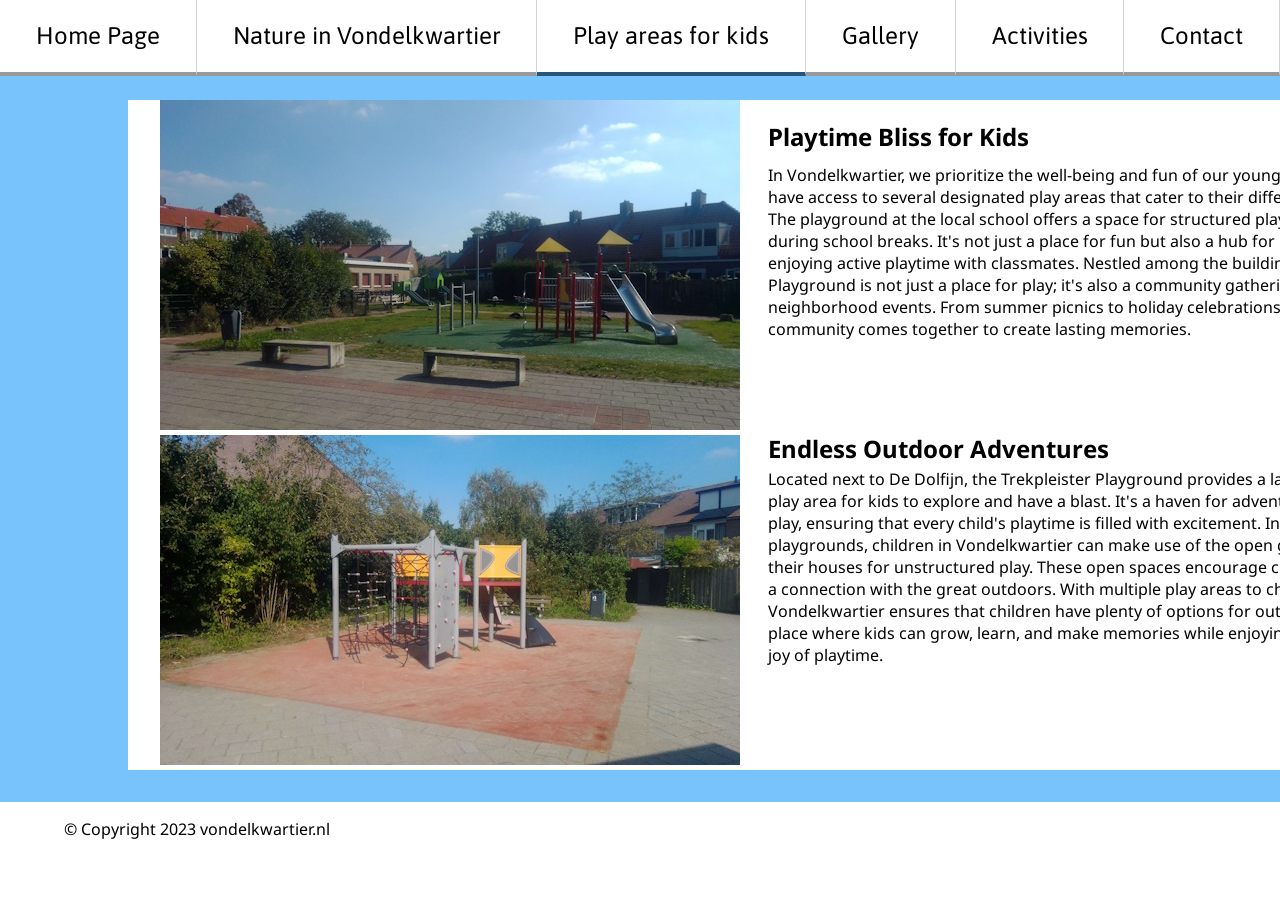
<file: project1/kids.html>
<!DOCTYPE html>
<html lang="en">
  <head>
    <meta charset="UTF-8">
    <meta name="viewport" content="width=device-width, initial-scale=1.0">
    <meta name="keywords" content="Vondelkwartier, Haarlem, Living, Nature, Families, Kids, Dogs">
    <meta name="author" content="Mira Philippo">
    <meta name="description" content="Website for young prospective families wanting to live in Haarlem or the Vondelkwartier who are maybe dog owners or have kids.
    The site shows the beauty of the area and places to walk your dog or where your kids can play. This site is meant for people aged between 21 and 30 and mostly people who don't speak dutch yet.">
    <title>Vondelkwartier - Kids</title>
    <link rel="icon" type="image/x-icon" href="./img/favicon.png">
    <link rel="stylesheet" type="text/css" href="./css/style.css">
  </head>
  <body>
    <nav>
      <ul class="navigation">
        <li class="navbutton"><a HREF="index.html">Home Page</a></li>
        <li class="navbutton"><a HREF="nature.html">Nature in Vondelkwartier</a></li>
        <li class="navbutton navselected"><a HREF="kids.html">Play areas for kids</a><li>
        <li class="navbutton"><a HREF="gallery.html">Gallery</a><li>
        <li class="navbutton"><a HREF="activities.html">Activities</a><li>
        <li class="navbutton"><a HREF="contact.html">Contact</a></li>
      </ul>
    </nav>
    <section class="leftblock contact">
      <article class="maintext detail" lang="en">
        <img class="img1" src="./img/img3.jpg" title="Hof van Eden playground" alt="image of a playground with a slide">
        <h2>Playtime Bliss for Kids</h2>
        <p>In Vondelkwartier, we prioritize the well-being and fun of our youngest residents. Kids here have access to several designated play areas that cater to their different needs and interests.
          The playground at the local school offers a space for structured play and social interaction during school breaks. It's not just a place for fun but also a hub for building friendships and enjoying active playtime with classmates.
          Nestled among the buildings, Hof van Eden Playground is not just a place for play; it's also a community gathering spot for neighborhood events. From summer picnics to holiday celebrations, this is where our community comes together to create lasting memories.
          </p>
        <img class="img1 detail" src="./img/img4.jpg" title="Volo playground" alt="image of a small playground">
        <h2 class="detail">Endless Outdoor Adventures</h2>
        <p class="detail">Located next to De Dolfijn, the Trekpleister Playground provides a large and well-equipped play area for kids to explore and have a blast. It's a haven for adventure and imaginative play, ensuring that every child's playtime is filled with excitement.
          In addition to these playgrounds, children in Vondelkwartier can make use of the open grass fields in front of their houses for unstructured play. These open spaces encourage creativity, exploration, and a connection with the great outdoors.
          With multiple play areas to choose from, Vondelkwartier ensures that children have plenty of options for outdoor activities. It's a place where kids can grow, learn, and make memories while enjoying the fresh air and the joy of playtime.</p>
      </article>
    </section>
    <footer>
      &copy; Copyright 2023 vondelkwartier.nl
    </footer>
  </body>
</html>
</file>
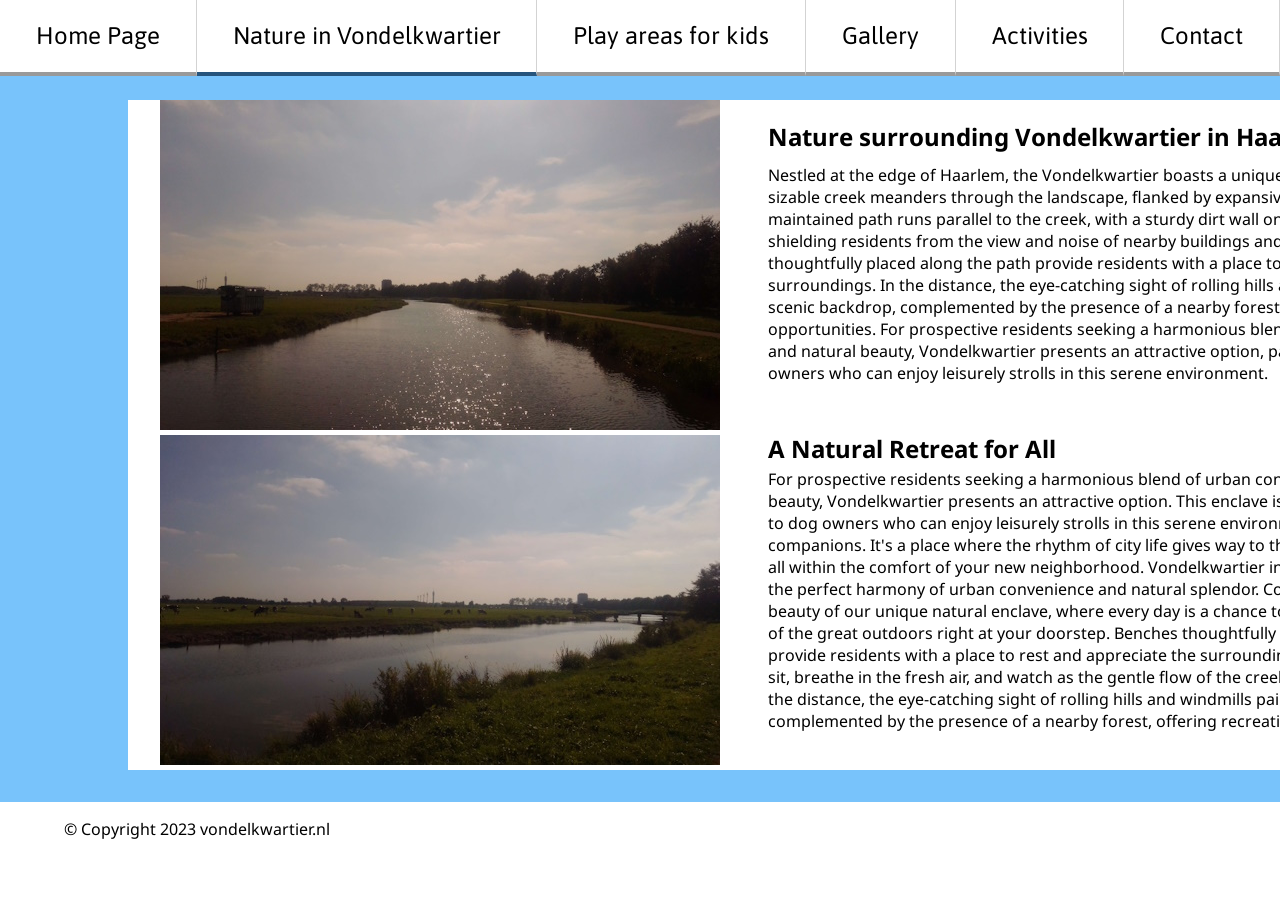
<file: project1/nature.html>
<!DOCTYPE html>
<html lang="en">
  <head>
    <meta charset="UTF-8">
    <meta name="viewport" content="width=device-width, initial-scale=1.0">
    <meta name="keywords" content="Vondelkwartier, Haarlem, Living, Nature, Families, Kids, Dogs">
    <meta name="author" content="Mira Philippo">
    <meta name="description" content="Website for young prospective families wanting to live in Haarlem or the Vondelkwartier who are maybe dog owners or have kids.
    The site shows the beauty of the area and places to walk your dog or where your kids can play. This site is meant for people aged between 21 and 30 and mostly people who don't speak dutch yet.">
    <title>Vondelkwartier - Nature</title>
    <link rel="icon" type="image/x-icon" href="./img/favicon.png">
    <link rel="stylesheet" type="text/css" href="./css/style.css">
  </head>
  <body>
    <nav>
      <ul class="navigation">
        <li class="navbutton"><a HREF="index.html">Home Page</a></li>
        <li class="navbutton navselected"><a HREF="nature.html">Nature in Vondelkwartier</a></li>
        <li class="navbutton"><a HREF="kids.html">Play areas for kids</a><li>
        <li class="navbutton"><a HREF="gallery.html">Gallery</a><li>
        <li class="navbutton"><a HREF="activities.html">Activities</a><li>
        <li class="navbutton"><a HREF="contact.html">Contact</a></li>
      </ul>
    </nav>
    <section class="leftblock contact">
      <article class="maintext detail" lang="en">
        <img class="img1" src="./img/img1.jpg" title="Large kreek nearby the neighbourhood" alt="sunset image of a large kreek with grass fields, looking head on">
        <h2>Nature surrounding Vondelkwartier in Haarlem</h2>
        <p>Nestled at the edge of Haarlem, the Vondelkwartier boasts a unique natural enclave. Here, a sizable creek meanders through the landscape, flanked by expansive farmland. A well-maintained path runs parallel to the creek, with a sturdy dirt wall on one side, effectively shielding residents from the view and noise of nearby buildings and roads.
          Benches thoughtfully placed along the path provide residents with a place to rest and appreciate the surroundings. In the distance, the eye-catching sight of rolling hills and windmills paints a scenic backdrop, complemented by the presence of a nearby forest, offering recreational opportunities.
          For prospective residents seeking a harmonious blend of urban convenience and natural beauty, Vondelkwartier presents an attractive option, particularly for dog owners who can enjoy leisurely strolls in this serene environment.</p>
        <img class="img1 detail" src="./img/img2.jpg" title="Large kreek nearby the neighbourhood" alt="sunset image of a large kreek with grass fields, looking from the side">
        <h2 class="detail">A Natural Retreat for All</h2>
        <p class="detail">For prospective residents seeking a harmonious blend of urban convenience and natural beauty, Vondelkwartier presents an attractive option. This enclave is particularly appealing to dog owners who can enjoy leisurely strolls in this serene environment with their furry companions. It's a place where the rhythm of city life gives way to the tranquility of nature, all within the comfort of your new neighborhood.
          Vondelkwartier invites you to experience the perfect harmony of urban convenience and natural splendor. Come and discover the beauty of our unique natural enclave, where every day is a chance to appreciate the wonders of the great outdoors right at your doorstep.
          Benches thoughtfully placed along the path provide residents with a place to rest and appreciate the surroundings. Take a moment to sit, breathe in the fresh air, and watch as the gentle flow of the creek soothes the senses. In the distance, the eye-catching sight of rolling hills and windmills paints a scenic backdrop, complemented by the presence of a nearby forest, offering recreational opportunities.</p>
      </article>
    </section>
    <footer>
      &copy; Copyright 2023 vondelkwartier.nl
    </footer>
  </body>
</html>
</file>
<file: css/style.css>
@import url('https://fonts.googleapis.com/css?family=Asap&display=swap');
@import url('https://fonts.googleapis.com/css?family=Noto+Sans&display=swap');

.invisible{
  visibility: hidden;
  font-size: 0pt;
}

.sideimg1{
  float: left;
  position: absolute;
  top: 2em;
  left:63em;
  z-index: 9998;
}
.sideimg2{
  float: left;
  position: absolute;
  top: 5em;
  left: 53em;
  z-index: 9999;
}

h1{
  font-family: "Noto Sans", sans-serif;
  font-size: 2em;
  margin-top:0pt;
  word-spacing:normal;
  letter-spacing:normal; /*This is scummy but i couldn't put it in a better place really...*/
}

h2{
  font-family: "Noto Sans", sans-serif;
  font-size: 1.5em;
}

.navbutton{
  border-bottom: 3pt;
  border-left: 0pt;
  border-right: 1pt;
  border-right-color: lightgray;
  border-top: 0pt;
  border-style: solid;
  border-bottom-color: #999999;
  text-align: center;
  height:3em;
  line-height: 3em;
  width: auto;
  flex: auto;
  font-family: "Asap", sans-serif;
  font-size: 1.5em;
  display: block;
}
.navbutton > a {
  display: block;
  width: 100%;
  height:100%;
}

.navbutton:hover{
  border-bottom-color: #26547C;
}

.navselected{
  border-bottom-color: #26547C;
}
.navselected:hover{
  border-bottom-color: #78C3FB;
}

ul.navigation{
  display: flex;
  flex-direction: row;
  flex-wrap: nowrap;
  padding-left: 0pt;
  margin-top: 0pt;
  margin-bottom: 0pt;
  border-bottom-width: 1.5em;
  border-bottom-color: #78C3FB;
  border-bottom-style: solid;
  list-style-type: none;
}

body{
  margin: 0pt;
}

.headerimg{
  height: 100%;
  width: 100%;
  box-shadow: 0px 5px 5px rgb(136, 136, 136);
}

.maintext{
  width: 35em;
  font-family: "Noto Sans", sans-serif;
  font-size: 1em;
  margin-left: 10em;
}

h1.contact{
  margin-bottom: 0pt;
  padding-left: 5em;
}
h1:first-letter{
  text-transform: uppercase; /*This is scummy, i know lol. */
}

.indextitle{
  padding-left: 5em;
  width: 400%;
}

.leftblock{
  background-color: #78C3FB;
  width:8em;
  border-left-style: solid;
  border-left-width: 2em;
  border-color: #26547C;
  position: relative;
}

.leftblock.contact{
  background-color: #78C3FB;
  width:8em;
  position: relative;
  border-left-style: none;
}

footer{
  padding:1em;
  border-top-color: #78C3FB;
  border-top-style: solid;
  border-top-width: 2em;
  font-family: "Noto Sans", sans-serif;
  text-indent: 3em;
}

p.bottom{
  margin-bottom:0pt;
}

p.form{
  display:inline-block;
  font-family: "Noto Sans", sans-serif;
  font-size: 1.5em;
}
p.small{
  color:#999999;
  font-family: "Noto Sans", sans-serif;
  font-size: 0.8em;
  margin:0.1em;;
}

label{
  display:inline-block;
  font-family: "Noto Sans", sans-serif;
  font-size: 1.5em;
}

input[type=text], input[type=email], input[type=submit], textarea{
  width:80%;
  height:3em;
  font-size:1em;
  font-family: "Noto Sans", sans-serif;
  border-width: 2px;
  border-style: solid;
  border-color: #999999;
  border-radius: 5px;
  margin-bottom: 1.5em;
  background-color: white;
}

input[type=text]:focus, input[type=email]:focus, input[type=submit]:hover, textarea:focus{
  background-color: white;
  border-color: #26547C;
  border-width: 2px;
  outline:none;
  color:#26547C;
}

form{
  position: relative;
}

legend{
  margin-top:1em;
}

input[type=submit]{
  position:relative;
  left:50%;
  width: 100%;
  cursor: pointer;
}

textarea{
  position:absolute;
  left:31em;  
  width: 40em;
  top:1em;
  height: 20.5em;
  text-align: left;
  resize:none;
}

a:visited, a:link{
  text-decoration: none;
  color:black;
}

a:hover{
  color:#26547C;
}

a:active{
  color:#78C3FB;
}

article.detail>h2{
  display:inline;
  position: absolute;
  top: 0em;
  left: 32em;
  width:450%
}

article.detail>p{
  display:inline;
  position: absolute;
  top: 3em;
  left: 48em;
  width: 550%;
}

article.detail>h2.detail{
  display:inline;
  position: absolute;
  top: 13em;
  left: 32em;
  width:450%
}

article.detail>p.detail{
  display:inline;
  position: absolute;
  top: 22em;
  left: 48em;
  width: 550%;
}

.gallery{
  display:flex;
  width: 1000%;
}
.col{
  flex: 1;
}

table{
  margin-left: 10em;
  border-color: #26547C;
  border-width: 2pt;
  border-radius: 5px;
  border-style: solid;
}

tr{
  font-family: "Asap", sans-serif;
  background-color: #FFF;
}
tr:nth-child(even){
  background-color: #CFF;
}


aside{
  margin-left: 10em;
  width: 300%;
  padding: 0.5em;
  font-family: "Asap", sans-serif;
}

fieldset{
  border: none;
}



@media screen and (max-width: 768px) {
  .gallery {
    display: block;
  }
}
</file>
<file: css_basics/css/style.css>
h1{
    color: white;
}
p{
    color: lightgrey;
}
body{
    background-color:darkgrey;
}
</file>
<file: project1/css/style.css>
@import url('https://fonts.googleapis.com/css?family=Asap&display=swap');
@import url('https://fonts.googleapis.com/css?family=Noto+Sans&display=swap');


.sideimg1{
  float: left;
  position: absolute;
  top: 2em;
  left:63em;
}
.sideimg2{
  float: left;
  position: absolute;
  top: 5em;
  left: 53em;
}

h1{
  font-family: "Noto Sans", sans-serif;
  font-size: 2em;
  margin-top:0pt;
}

h2{
  font-family: "Noto Sans", sans-serif;
  font-size: 1.5em;
}

.navbutton{
  border-bottom: 3pt;
  border-left: 0pt;
  border-right: 1pt;
  border-right-color: lightgray;
  border-top: 0pt;
  border-style: solid;
  border-bottom-color: #999999;
  text-align: center;
  height:3em;
  line-height: 3em;
  width: auto;
  flex: auto;
  font-family: "Asap", sans-serif;
  font-size: 1.5em;
  display: block;
}
.navbutton > a {
  display: block;
  width: 100%;
  height:100%;
}

.navbutton:hover{
  border-bottom-color: #26547C;
}

.navselected{
  border-bottom-color: #26547C;
}
.navselected:hover{
  border-bottom-color: #78C3FB;
}

ul.navigation{
  display: flex;
  flex-direction: row;
  flex-wrap: nowrap;
  padding-left: 0pt;
  margin-top: 0pt;
  margin-bottom: 0pt;
  border-bottom-width: 1.5em;
  border-bottom-color: #78C3FB;
  border-bottom-style: solid;
  list-style-type: none;
}

body{
  margin: 0pt;
}

.headerimg{
  height: 100%;
  width: 100%;
  box-shadow: 0px 5px 5px rgb(136, 136, 136);
}

.maintext{
  width: 35em;
  font-family: "Noto Sans", sans-serif;
  font-size: 1em;
  margin-left: 10em;
}

h1.contact{
  margin-bottom: 0pt;
}
h1:first-letter{
  text-transform: uppercase; /*This is scummy, i know lol. */
}

.leftblock{
  background-color: #78C3FB;
  width:8em;
  border-left-style: solid;
  border-left-width: 2em;
  border-color: #26547C;
  position: relative;
}

.leftblock.contact{
  background-color: #78C3FB;
  width:8em;
  position: relative;
  border-left-style: none;
}

footer{
  padding:1em;
  border-top-color: #78C3FB;
  border-top-style: solid;
  border-top-width: 2em;
  font-family: "Noto Sans", sans-serif;
  text-indent: 3em;
}

p.bottom{
  margin-bottom:0pt;
}

p.form{
  display:inline-block;
  font-family: "Noto Sans", sans-serif;
  font-size: 1.5em;
}
p.small{
  color:#999999;
  font-family: "Noto Sans", sans-serif;
  font-size: 0.8em;
  margin:0.1em;;
}

label{
  display:inline-block;
  font-family: "Noto Sans", sans-serif;
  font-size: 1.5em;
}

input[type=text], input[type=email], input[type=submit], textarea{
  width:80%;
  height:3em;
  font-size:1em;
  font-family: "Noto Sans", sans-serif;
  border-width: 2px;
  border-style: solid;
  border-color: #999999;
  border-radius: 5px;
  margin-bottom: 1.5em;
  background-color: white;
}

input[type=text]:focus, input[type=email]:focus, input[type=submit]:hover, textarea:focus{
  background-color: white;
  border-color: #26547C;
  border-width: 2px;
  outline:none;
  color:#26547C;
}

form{
  position: relative;
}

legend{
  margin-top:1em;
}

input[type=submit]{
  position:relative;
  left:50%;
  width: 100%;
  cursor: pointer;
}

textarea{
  position:absolute;
  left:31em;  
  width: 40em;
  top:1em;
  height: 20.5em;
  text-align: left;
  resize:none;
}

a:visited, a:link{
  text-decoration: none;
  color:black;
}

a:hover{
  color:#26547C;
}

a:active{
  color:#78C3FB;
}

article.detail>h2{
  display:inline;
  position: absolute;
  top: 0em;
  left: 32em;
  width:450%
}

article.detail>p{
  display:inline;
  position: absolute;
  top: 3em;
  left: 48em;
  width: 550%;
}

article.detail>h2.detail{
  display:inline;
  position: absolute;
  top: 13em;
  left: 32em;
  width:450%
}

article.detail>p.detail{
  display:inline;
  position: absolute;
  top: 22em;
  left: 48em;
  width: 550%;
}

.gallery{
  display:flex;
  width: 1000%;
}
.col{
  flex: 1;
}

@media screen and (max-width: 576px) {
  .gallery {
    display: block;
  }
}
</file>
